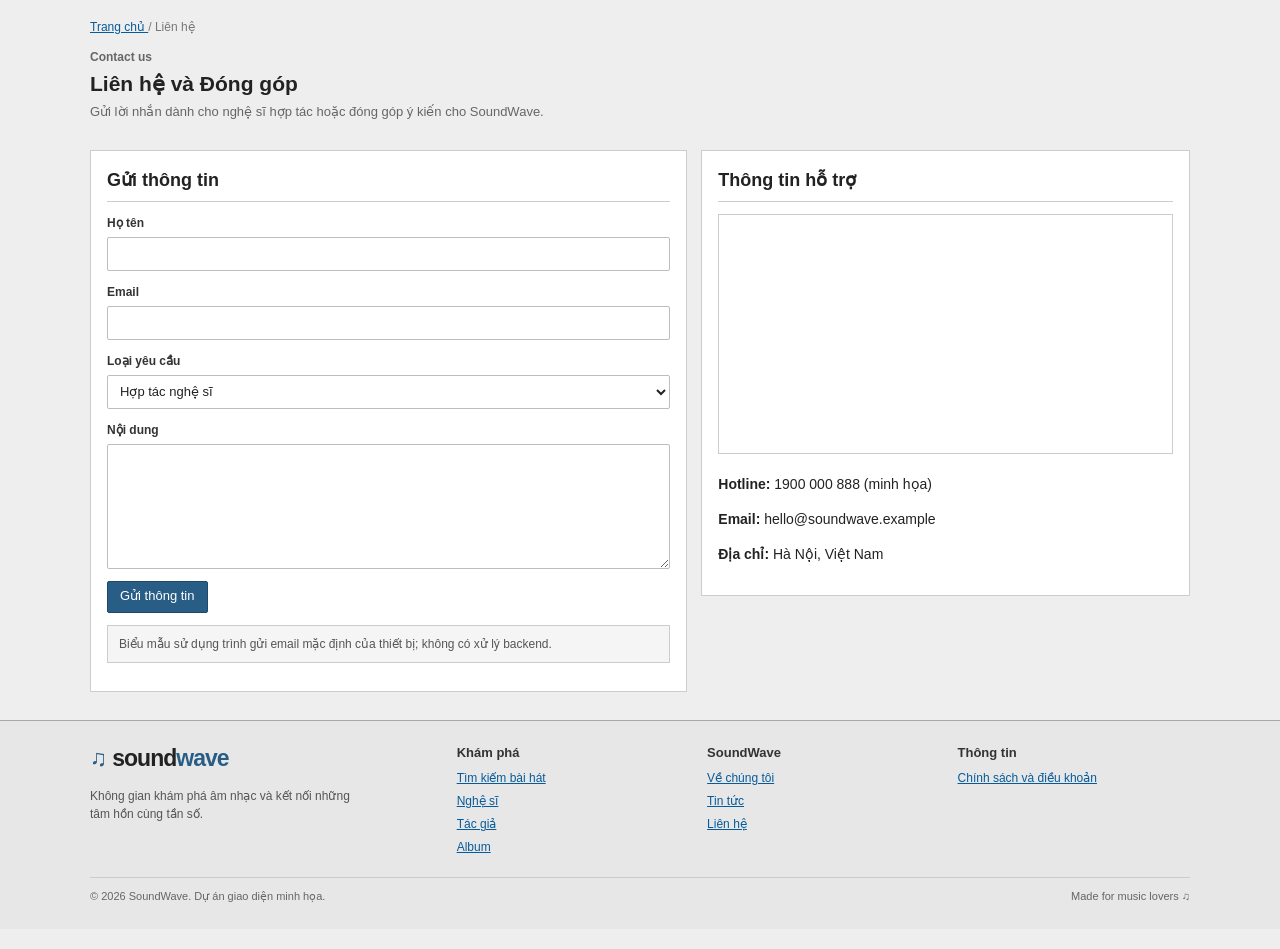
<file: contact.html>
<!DOCTYPE html>
<html lang="vi">
    <head>
        <meta charset="utf-8">
        <meta content="width=device-width, initial-scale=1" name="viewport">
        <meta content="SoundWave - nền tảng khám phá âm nhạc." name="description">
        <title>
            Liên hệ và Đóng góp | SoundWave
        </title>
        <link href="assets/css/style.css" rel="stylesheet">
    </head>
    <body class="frame-content">
        <main class="container">
            <section class="page-top">
                <div class="breadcrumb">
                    <a href="home.html" target="contentFrame">
                        Trang chủ
                    </a>
                    / Liên hệ
                </div>
                <div class="page-heading">
                    <div>
                        <div class="eyebrow">
                            Contact us
                        </div>
                        <h1>
                            Liên hệ và Đóng góp
                        </h1>
                        <p>
                            Gửi lời nhắn dành cho nghệ sĩ hợp tác hoặc đóng góp ý kiến cho SoundWave.
                        </p>
                    </div>
                </div>
            </section>
            <section class="contact-layout">
                <div class="form-panel">
                    <h2>
                        Gửi thông tin
                    </h2>
                    <form action="mailto:hello@soundwave.example" enctype="text/plain" method="post">
                        <div class="field">
                            <label for="name">
                                Họ tên
                            </label>
                            <input id="name" name="Họ tên" required="">
                        </div>
                        <div class="field">
                            <label for="email">
                                Email
                            </label>
                            <input id="email" name="Email" required="" type="email">
                        </div>
                        <div class="field">
                            <label for="type">
                                Loại yêu cầu
                            </label>
                            <select id="type" name="Loại yêu cầu">
                                <option>
                                    Hợp tác nghệ sĩ
                                </option>
                                <option>
                                    Góp ý
                                </option>
                                <option>
                                    Hỗ trợ
                                </option>
                                <option>
                                    Bản quyền
                                </option>
                            </select>
                        </div>
                        <div class="field">
                            <label for="message">
                                Nội dung
                            </label>
                            <textarea id="message" name="Nội dung" required=""></textarea>
                        </div>
                        <button class="btn btn-primary" type="submit">
                            Gửi thông tin
                        </button>
                    </form>
                    <p class="notice">
                        Biểu mẫu sử dụng trình gửi email mặc định của thiết bị; không có xử lý backend.
                    </p>
                </div>
                <aside class="map-panel">
                    <h2>
                        Thông tin hỗ trợ
                    </h2>
                    <iframe loading="lazy" src="https://www.google.com/maps?q=Hoan%20Kiem%2C%20Hanoi%2C%20Vietnam&amp;output=embed" title="Bản đồ Google Maps khu vực Hồ Hoàn Kiếm">
                    </iframe>
                    <p>
                        <b>
                            Hotline:
                        </b>
                        1900 000 888 (minh họa)
                    </p>
                    <p>
                        <b>
                            Email:
                        </b>
                        hello@soundwave.example
                    </p>
                    <p>
                        <b>
                            Địa chỉ:
                        </b>
                        Hà Nội, Việt Nam
                    </p>
                </aside>
            </section>
        </main>
        <footer class="site-footer">
            <div class="container">
                <div class="footer-top">
                    <div class="footer-brand">
                        <a class="brand" href="home.html" target="contentFrame">
                            <span class="brand-mark">
                                ♫
                            </span>
                            <span>sound<span>wave</span></span>
                        </a>
                        <p>
                            Không gian khám phá âm nhạc và kết nối những tâm hồn cùng tần số.
                        </p>
                    </div>
                    <div class="footer-col">
                        <h4>
                            Khám phá
                        </h4>
                        <a href="search.html" target="contentFrame">
                            Tìm kiếm bài hát
                        </a>
                        <a href="artist-songs.html" target="contentFrame">
                            Nghệ sĩ
                        </a>
                        <a href="composer-songs.html" target="contentFrame">
                            Tác giả
                        </a>
                        <a href="album-songs.html" target="contentFrame">
                            Album
                        </a>
                    </div>
                    <div class="footer-col">
                        <h4>
                            SoundWave
                        </h4>
                        <a href="about.html" target="contentFrame">
                            Về chúng tôi
                        </a>
                        <a href="detail.html" target="contentFrame">
                            Tin tức
                        </a>
                        <a href="contact.html" target="contentFrame">
                            Liên hệ
                        </a>
                    </div>
                    <div class="footer-col">
                        <h4>
                            Thông tin
                        </h4>
                        <a href="policy-terms.html" target="contentFrame">
                            Chính sách và điều khoản
                        </a>
                    </div>
                </div>
                <div class="footer-bottom">
                    <span>
                        © 2026 SoundWave. Dự án giao diện minh họa.
                    </span>
                    <span>
                        Made for music lovers ♫
                    </span>
                </div>
            </div>
        </footer>
    </body>
</html>
</file>
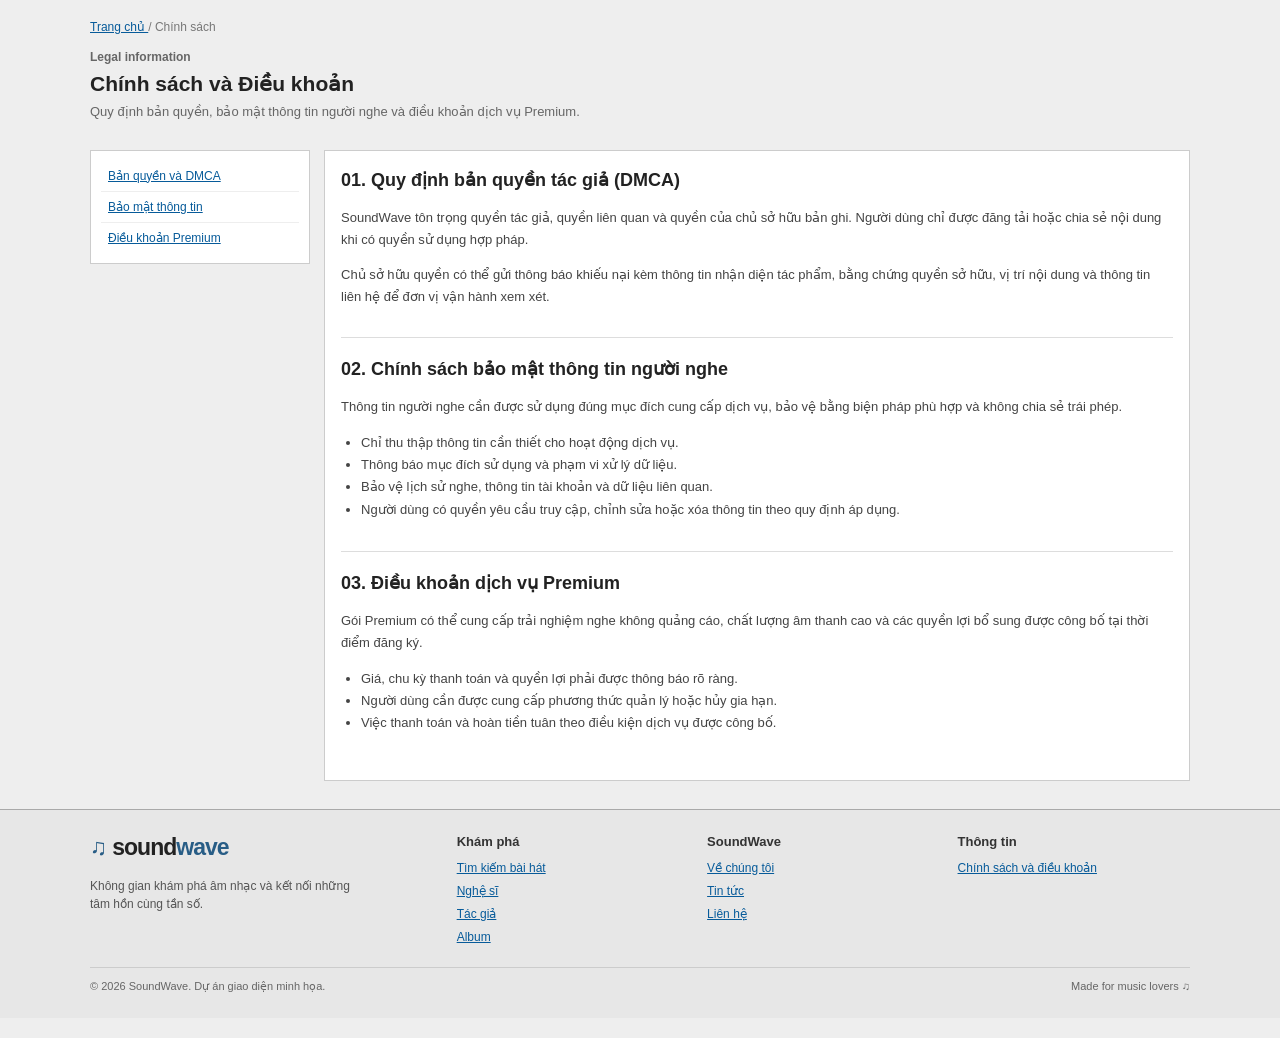
<file: policy-terms.html>
<!DOCTYPE html>
<html lang="vi">
    <head>
        <meta charset="utf-8">
        <meta content="width=device-width, initial-scale=1" name="viewport">
        <meta content="SoundWave - nền tảng khám phá âm nhạc." name="description">
        <title>
            Chính sách và Điều khoản | SoundWave
        </title>
        <link href="assets/css/style.css" rel="stylesheet">
    </head>
    <body class="frame-content">
        <main class="container">
            <section class="page-top">
                <div class="breadcrumb">
                    <a href="home.html" target="contentFrame">
                        Trang chủ
                    </a>
                    / Chính sách
                </div>
                <div class="page-heading">
                    <div>
                        <div class="eyebrow">
                            Legal information
                        </div>
                        <h1>
                            Chính sách và Điều khoản
                        </h1>
                        <p>
                            Quy định bản quyền, bảo mật thông tin người nghe và điều khoản dịch vụ Premium.
                        </p>
                    </div>
                </div>
            </section>
            <div class="policy-layout">
                <nav aria-label="Mục lục" class="policy-nav">
                    <a href="#copyright">
                        Bản quyền và DMCA
                    </a>
                    <a href="#privacy">
                        Bảo mật thông tin
                    </a>
                    <a href="#premium">
                        Điều khoản Premium
                    </a>
                </nav>
                <div class="policy-content">
                    <section id="copyright">
                        <h2>
                            01. Quy định bản quyền tác giả (DMCA)
                        </h2>
                        <p>
                            SoundWave tôn trọng quyền tác giả, quyền liên quan và quyền của chủ sở hữu bản ghi. Người dùng chỉ được đăng tải hoặc chia sẻ nội dung khi có quyền sử dụng hợp pháp.
                        </p>
                        <p>
                            Chủ sở hữu quyền có thể gửi thông báo khiếu nại kèm thông tin nhận diện tác phẩm, bằng chứng quyền sở hữu, vị trí nội dung và thông tin liên hệ để đơn vị vận hành xem xét.
                        </p>
                    </section>
                    <section id="privacy">
                        <h2>
                            02. Chính sách bảo mật thông tin người nghe
                        </h2>
                        <p>
                            Thông tin người nghe cần được sử dụng đúng mục đích cung cấp dịch vụ, bảo vệ bằng biện pháp phù hợp và không chia sẻ trái phép.
                        </p>
                        <ul>
                            <li>
                                Chỉ thu thập thông tin cần thiết cho hoạt động dịch vụ.
                            </li>
                            <li>
                                Thông báo mục đích sử dụng và phạm vi xử lý dữ liệu.
                            </li>
                            <li>
                                Bảo vệ lịch sử nghe, thông tin tài khoản và dữ liệu liên quan.
                            </li>
                            <li>
                                Người dùng có quyền yêu cầu truy cập, chỉnh sửa hoặc xóa thông tin theo quy định áp dụng.
                            </li>
                        </ul>
                    </section>
                    <section id="premium">
                        <h2>
                            03. Điều khoản dịch vụ Premium
                        </h2>
                        <p>
                            Gói Premium có thể cung cấp trải nghiệm nghe không quảng cáo, chất lượng âm thanh cao và các quyền lợi bổ sung được công bố tại thời điểm đăng ký.
                        </p>
                        <ul>
                            <li>
                                Giá, chu kỳ thanh toán và quyền lợi phải được thông báo rõ ràng.
                            </li>
                            <li>
                                Người dùng cần được cung cấp phương thức quản lý hoặc hủy gia hạn.
                            </li>
                            <li>
                                Việc thanh toán và hoàn tiền tuân theo điều kiện dịch vụ được công bố.
                            </li>
                        </ul>
                    </section>
                </div>
            </div>
        </main>
        <footer class="site-footer">
            <div class="container">
                <div class="footer-top">
                    <div class="footer-brand">
                        <a class="brand" href="home.html" target="contentFrame">
                            <span class="brand-mark">
                                ♫
                            </span>
                            <span>sound<span>wave</span></span>
                        </a>
                        <p>
                            Không gian khám phá âm nhạc và kết nối những tâm hồn cùng tần số.
                        </p>
                    </div>
                    <div class="footer-col">
                        <h4>
                            Khám phá
                        </h4>
                        <a href="search.html" target="contentFrame">
                            Tìm kiếm bài hát
                        </a>
                        <a href="artist-songs.html" target="contentFrame">
                            Nghệ sĩ
                        </a>
                        <a href="composer-songs.html" target="contentFrame">
                            Tác giả
                        </a>
                        <a href="album-songs.html" target="contentFrame">
                            Album
                        </a>
                    </div>
                    <div class="footer-col">
                        <h4>
                            SoundWave
                        </h4>
                        <a href="about.html" target="contentFrame">
                            Về chúng tôi
                        </a>
                        <a href="detail.html" target="contentFrame">
                            Tin tức
                        </a>
                        <a href="contact.html" target="contentFrame">
                            Liên hệ
                        </a>
                    </div>
                    <div class="footer-col">
                        <h4>
                            Thông tin
                        </h4>
                        <a href="policy-terms.html" target="contentFrame">
                            Chính sách và điều khoản
                        </a>
                    </div>
                </div>
                <div class="footer-bottom">
                    <span>
                        © 2026 SoundWave. Dự án giao diện minh họa.
                    </span>
                    <span>
                        Made for music lovers ♫
                    </span>
                </div>
            </div>
        </footer>
    </body>
</html>
</file>
<file: assets/css/style.css>
:root {
    --page-bg: #eeeeee;
    --surface: #ffffff;
    --surface-soft: #f5f5f5;
    --surface-muted: #e7e7e7;
    --text: #222222;
    --muted: #666666;
    --line: #cccccc;
    --line-dark: #a9a9a9;
    --link: #075b9a;
    --link-hover: #b3261e;
    --accent: #285d86;
    --accent-dark: #1e496b;
    --max-width: 1100px;
}

* {
    box-sizing: border-box;
}

html {
    scroll-behavior: auto;
}

body {
    margin: 0;
    background: var(--page-bg);
    color: var(--text);
    font-family: Arial, Helvetica, sans-serif;
    font-size: 14px;
    line-height: 1.5;
}

a {
    color: var(--link);
    text-decoration: underline;
}

a:hover,
a:focus {
    color: var(--link-hover);
}

button,
input,
select,
textarea {
    font: inherit;
}

button,
a,
input,
select,
textarea {
    -webkit-tap-highlight-color: transparent;
}

button {
    cursor: pointer;
}

img {
    display: block;
    max-width: 100%;
}

::selection {
    background: #d8e8f5;
    color: #111111;
}

.container {
    width: min(var(--max-width), calc(100% - 32px));
    margin-right: auto;
    margin-left: auto;
}

.muted {
    color: var(--muted);
}

.eyebrow {
    margin-bottom: 4px;
    color: var(--muted);
    font-size: 12px;
    font-weight: 700;
    letter-spacing: 0;
    text-transform: none;
}

.section {
    padding: 20px 0;
}

.section-head {
    display: flex;
    align-items: end;
    justify-content: space-between;
    gap: 16px;
    margin-bottom: 12px;
    padding-bottom: 8px;
    border-bottom: 1px solid var(--line);
}

.section-head h2,
.page-heading h1 {
    margin: 0;
    color: #222222;
    font-family: Arial, Helvetica, sans-serif;
    font-size: 21px;
    font-weight: 700;
    letter-spacing: 0;
    line-height: 1.3;
}

.section-head p {
    margin: 4px 0 0;
    color: var(--muted);
    font-size: 13px;
}

.text-link {
    color: var(--link);
    font-size: 13px;
    font-weight: 400;
}

.text-link:hover {
    color: var(--link-hover);
}

.pill {
    display: inline-block;
    padding: 3px 7px;
    border: 1px solid var(--line);
    border-radius: 2px;
    background: var(--surface-soft);
    color: #444444;
    font-size: 12px;
}

/* Thanh dau trang va dieu huong */
.site-header {
    position: relative;
    z-index: 10;
    border-bottom: 2px solid var(--accent);
    background: #ffffff;
}

.nav-wrap {
    display: flex;
    min-height: 58px;
    align-items: center;
    gap: 18px;
}

.brand {
    display: inline-flex;
    flex: 0 0 auto;
    align-items: center;
    gap: 6px;
    color: #222222;
    font-family: Arial, Helvetica, sans-serif;
    font-size: 23px;
    font-weight: 700;
    letter-spacing: -1px;
    text-decoration: none;
    white-space: nowrap;
}

.brand:hover {
    color: #222222;
}

.brand-mark {
    display: inline-block;
    width: auto;
    height: auto;
    border: 0;
    border-radius: 0;
    background: transparent;
    color: var(--accent);
    font-size: 23px;
    line-height: 1;
    box-shadow: none;
}

.brand-mark svg {
    width: 19px;
}

.brand span:last-child {
    color: #222222;
}

.brand span:last-child span {
    color: var(--accent);
}

.main-nav {
    display: flex;
    flex: 1 1 auto;
    align-items: center;
    flex-wrap: wrap;
    gap: 0;
}

.main-nav a {
    display: inline-block;
    padding: 8px 9px;
    border-left: 1px solid #dddddd;
    color: #333333;
    font-size: 13px;
    line-height: 1.3;
    text-decoration: none;
    white-space: nowrap;
}

.main-nav a:hover,
.main-nav a.active {
    background: var(--surface-muted);
    color: var(--link);
    text-decoration: underline;
}

.main-nav a.active {
    font-weight: 700;
}

.main-nav a.active::after {
    display: none;
}

.nav-actions {
    display: flex;
    align-items: center;
    gap: 6px;
}

.icon-btn,
.menu-toggle {
    display: inline-flex;
    width: 34px;
    height: 34px;
    align-items: center;
    justify-content: center;
    border: 1px solid var(--line);
    border-radius: 2px;
    background: #ffffff;
    color: #333333;
}

.icon-btn:hover,
.menu-toggle:hover {
    border-color: var(--accent);
    color: var(--link);
}

.btn {
    display: inline-flex;
    min-height: 32px;
    align-items: center;
    justify-content: center;
    gap: 6px;
    padding: 6px 12px;
    border: 1px solid var(--line-dark);
    border-radius: 2px;
    background: #f5f5f5;
    color: #222222;
    font-size: 13px;
    font-weight: 400;
    line-height: 1.3;
    text-decoration: none;
    transition: none;
}

.btn:hover {
    transform: none;
    border-color: var(--accent);
    background: #e8eef3;
    color: var(--link);
}

.btn-primary {
    border-color: var(--accent-dark);
    background: var(--accent);
    color: #ffffff;
    box-shadow: none;
}

.btn-primary:hover {
    border-color: #173c59;
    background: var(--accent-dark);
    color: #ffffff;
}

.btn-ghost {
    border-color: var(--line-dark);
    background: #ffffff;
    color: #333333;
}

.btn-ghost:hover {
    background: #eeeeee;
    color: var(--link);
}

.menu-toggle {
    display: none;
}

/* Khu vuc gioi thieu trang chu */
.hero {
    padding-top: 18px;
}

.hero-panel {
    position: relative;
    overflow: hidden;
    padding: 26px 28px;
    border: 1px solid var(--line);
    border-radius: 0;
    background: #ffffff !important;
    background-image: none !important;
}

.hero-panel::before {
    display: none;
}

.hero-content {
    position: relative;
    z-index: 1;
    max-width: 720px;
}

.hero h1 {
    margin: 7px 0 10px;
    color: #222222;
    font-family: Arial, Helvetica, sans-serif;
    font-size: clamp(25px, 3vw, 34px);
    font-weight: 700;
    letter-spacing: 0;
    line-height: 1.2;
}

.hero h1 span {
    color: var(--accent);
}

.hero p {
    max-width: 650px;
    margin: 0 0 16px;
    color: #555555;
    font-size: 14px;
}

.hero-actions {
    display: flex;
    flex-wrap: wrap;
    gap: 8px;
}

.hero-meta {
    display: flex;
    flex-wrap: wrap;
    gap: 8px 18px;
    margin-top: 16px;
    color: var(--muted);
    font-size: 12px;
}

.hero-meta span {
    display: inline-flex;
    align-items: center;
    gap: 5px;
}

.hero-meta b {
    color: #333333;
}

/* Danh sach bai hat va danh muc */
.song-grid {
    display: grid;
    grid-template-columns: repeat(2, minmax(0, 1fr));
    gap: 0 18px;
}

.song-card {
    position: relative;
    display: grid;
    min-width: 0;
    grid-template-columns: 68px minmax(0, 1fr);
    grid-template-rows: auto auto auto;
    column-gap: 10px;
    align-content: center;
    padding: 9px 0;
    border: 0;
    border-bottom: 1px solid #dddddd;
    border-radius: 0;
    background: transparent;
    box-shadow: none;
    transition: none;
}

.song-card:hover {
    transform: none;
    border-color: #dddddd;
    background: #f5f5f5;
    box-shadow: none;
}

.song-card > a:first-child {
    display: contents;
}

.cover-wrap {
    position: relative;
    grid-column: 1;
    grid-row: 1 / span 3;
    width: 68px;
    height: 68px;
    overflow: hidden;
    border: 1px solid var(--line);
    border-radius: 0;
    background: #eeeeee;
}

.cover-wrap img {
    width: 100%;
    height: 100%;
    object-fit: cover;
    transition: none;
}

.song-card:hover .cover-wrap img {
    transform: none;
}

.cover-play {
    display: none;
}

.song-card h3 {
    grid-column: 2;
    grid-row: 1;
    overflow: hidden;
    margin: 1px 0 2px;
    color: var(--link);
    font-size: 14px;
    font-weight: 700;
    text-overflow: ellipsis;
    white-space: nowrap;
}

.song-card .artist-link {
    grid-column: 2;
    grid-row: 2;
    color: #555555;
    font-size: 12px;
}

.song-card .artist-link:hover {
    color: var(--link-hover);
}

.song-card-foot {
    display: flex;
    grid-column: 2;
    grid-row: 3;
    align-items: center;
    justify-content: flex-start;
    gap: 12px;
    margin-top: 2px;
    color: var(--muted);
    font-size: 11px;
}

.category-grid {
    display: grid;
    grid-template-columns: repeat(4, minmax(0, 1fr));
    gap: 8px;
}

.category-card {
    position: relative;
    display: flex;
    min-height: 66px;
    flex-direction: column;
    justify-content: center;
    overflow: hidden;
    padding: 10px 12px;
    border: 1px solid var(--line);
    border-radius: 0;
    background: #ffffff;
    color: #222222;
    text-decoration: none;
    transition: none;
}

.category-card:hover {
    transform: none;
    border-color: var(--accent);
    background: #f5f8fa;
    color: var(--link);
    filter: none;
}

.category-card::after {
    display: none;
}

.category-card strong {
    position: relative;
    z-index: 1;
    color: #222222;
    font-size: 14px;
    font-weight: 700;
}

.category-card span {
    position: relative;
    z-index: 1;
    color: var(--muted);
    font-size: 12px;
    opacity: 1;
}

.cat-indie,
.cat-lofi,
.cat-edm,
.cat-acoustic {
    background: #ffffff;
}

.song-list {
    overflow: hidden;
    margin: 0;
    padding: 0;
    border: 1px solid var(--line);
    border-radius: 0;
    background: #ffffff;
    list-style: none;
}

.song-row {
    display: grid;
    grid-template-columns: 34px minmax(180px, 1fr) minmax(100px, 0.6fr) 90px 64px;
    align-items: center;
    gap: 10px;
    padding: 8px 10px;
    border-bottom: 1px solid #dddddd;
    transition: none;
}

.song-row:last-child {
    border-bottom: 0;
}

.song-row:hover {
    background: #f5f5f5;
}

.song-row-head {
    background: #e8e8e8;
    color: #444444;
    font-size: 12px;
    font-weight: 700;
}

.track-no {
    color: #777777;
    font-size: 12px;
}

.track-main {
    display: flex;
    min-width: 0;
    align-items: center;
    gap: 9px;
}

.track-thumb {
    width: 38px;
    height: 38px;
    flex: none;
    border: 1px solid var(--line);
    border-radius: 0;
    object-fit: cover;
}

.track-title {
    overflow: hidden;
    color: var(--link);
    font-size: 13px;
    font-weight: 700;
    text-overflow: ellipsis;
    white-space: nowrap;
}

.track-sub {
    color: var(--muted);
    font-size: 11px;
}

.track-sub a:hover {
    color: var(--link-hover);
}

.track-album,
.track-plays,
.track-time {
    color: #555555;
    font-size: 12px;
}

.track-actions {
    display: flex;
    align-items: center;
    gap: 5px;
}

.play-small {
    padding: 4px;
    border: 0;
    background: transparent;
    color: var(--link);
    font-size: 14px;
}

.play-small:hover {
    transform: none;
    color: var(--link-hover);
}

/* Dau trang, breadcrumb va bo loc */
.page-top {
    padding: 18px 0 12px;
}

.page-heading {
    display: flex;
    align-items: end;
    justify-content: space-between;
    gap: 16px;
    margin-bottom: 16px;
}

.page-heading p {
    max-width: 650px;
    margin: 5px 0 0;
    color: var(--muted);
    font-size: 13px;
}

.breadcrumb {
    margin-bottom: 12px;
    color: #777777;
    font-size: 12px;
}

.breadcrumb a:hover {
    color: var(--link-hover);
}

.filter-panel {
    display: grid;
    grid-template-columns: minmax(220px, 2fr) repeat(3, minmax(120px, 1fr));
    gap: 10px;
    margin: 16px 0 10px;
    padding: 14px;
    border: 1px solid var(--line);
    border-radius: 0;
    background: #ffffff;
}

.filter-actions {
    display: flex;
    grid-column: 1 / -1;
    justify-content: flex-end;
    gap: 7px;
}

.filter-actions .btn {
    min-width: 100px;
}

.field {
    display: flex;
    flex-direction: column;
    gap: 5px;
    margin-bottom: 12px;
}

.field label {
    color: #333333;
    font-size: 12px;
    font-weight: 700;
}

.field input,
.field select,
.field textarea,
.search-input {
    width: 100%;
    min-height: 34px;
    padding: 6px 8px;
    outline: none;
    border: 1px solid #bdbdbd;
    border-radius: 2px;
    background: #ffffff;
    color: #222222;
    font-size: 13px;
    transition: none;
}

.field input:focus,
.field select:focus,
.field textarea:focus,
.search-input:focus {
    border-color: var(--accent);
    outline: 1px solid #b7cddd;
    box-shadow: none;
}

.field select {
    color-scheme: light;
}

.results-meta {
    margin: 12px 0;
    color: #444444;
    font-size: 13px;
    font-weight: 700;
}

.search-card-meta {
    display: flex;
    grid-column: 3;
    grid-row: 1 / span 2;
    flex-direction: column;
    align-items: flex-start;
    justify-content: center;
    gap: 2px;
    margin: 0;
    padding: 0 0 0 12px;
    border: 0;
    border-left: 1px solid #e1e1e1;
    color: #666666;
    font-size: 11px;
}

.search-results {
    display: grid;
    grid-template-columns: minmax(0, 1fr);
    gap: 0;
    border-top: 1px solid var(--line);
    border-bottom: 1px solid var(--line);
    background: #ffffff;
}

.search-results .song-card {
    grid-template-columns: 68px minmax(0, 1fr) 130px 145px;
    grid-template-rows: auto auto;
    padding: 8px 10px;
    border-bottom: 1px solid #dddddd;
}

.search-results .song-card .cover-wrap {
    grid-row: 1 / span 2;
}

.search-results .song-card h3 {
    align-self: end;
}

.search-results .song-card .artist-link {
    grid-column: 2;
    grid-row: 2;
    align-self: start;
}

.search-results .song-card .song-card-foot {
    grid-column: 3;
    grid-row: 1 / span 2;
    align-self: center;
    flex-direction: column;
    align-items: flex-start;
    gap: 2px;
    margin: 0;
    padding-left: 10px;
    border-left: 1px solid #e1e1e1;
}

.search-results .song-card .search-card-meta {
    grid-column: 4;
    grid-row: 1 / span 2;
}

.empty-state {
    grid-column: 1 / -1;
    padding: 24px 15px;
    border: 0;
    border-radius: 0;
    background: #ffffff;
    color: #555555;
    text-align: center;
}

.empty-state strong {
    color: #222222;
}

/* Trang chi tiet bai hat */
.detail-layout {
    display: grid;
    grid-template-columns: minmax(0, 1fr) 285px;
    align-items: start;
    gap: 18px;
}

.song-hero {
    display: grid;
    grid-template-columns: 190px minmax(0, 1fr);
    align-items: center;
    gap: 18px;
    padding: 14px;
    border: 1px solid var(--line);
    border-radius: 0;
    background: #ffffff;
}

.song-hero img {
    width: 100%;
    aspect-ratio: 1;
    border: 1px solid var(--line);
    border-radius: 0;
    object-fit: cover;
    box-shadow: none;
}

.song-hero h1 {
    margin: 5px 0;
    color: #222222;
    font-family: Arial, Helvetica, sans-serif;
    font-size: clamp(22px, 3vw, 30px);
    font-weight: 700;
    letter-spacing: 0;
    line-height: 1.2;
}

.song-hero .artist-large {
    color: #444444;
    font-size: 14px;
}

.song-meta {
    display: flex;
    flex-wrap: wrap;
    gap: 6px 14px;
    margin: 12px 0;
    color: #555555;
    font-size: 12px;
}

.song-meta span {
    display: inline-flex;
    align-items: center;
    gap: 4px;
}

.play-large {
    display: inline-flex;
    width: 36px;
    height: 36px;
    align-items: center;
    justify-content: center;
    border: 1px solid var(--accent-dark);
    border-radius: 2px;
    background: var(--accent);
    color: #ffffff;
    font-size: 15px;
}

.song-action-row {
    display: flex;
    align-items: center;
    gap: 8px;
}

.lyrics-box {
    padding: 18px;
    border: 1px solid var(--line);
    border-radius: 0;
    background: #ffffff;
    color: #333333;
    font-size: 14px;
    line-height: 1.8;
    white-space: pre-line;
}

.lyrics-box p {
    margin: 0;
}

.lyrics-box p + p {
    margin-top: 12px;
}

.sidebar-card {
    margin-bottom: 12px;
    padding: 12px;
    border: 1px solid var(--line);
    border-radius: 0;
    background: #ffffff;
}

.sidebar-card h3 {
    margin: 0 0 9px;
    padding-bottom: 6px;
    border-bottom: 1px solid var(--line);
    font-size: 15px;
}

.mini-rec {
    display: flex;
    align-items: center;
    gap: 8px;
    margin: 9px 0;
}

.mini-rec img {
    width: 42px;
    height: 42px;
    border: 1px solid var(--line);
    border-radius: 0;
    object-fit: cover;
}

.mini-rec strong {
    display: block;
    font-size: 12px;
}

.mini-rec span {
    color: var(--muted);
    font-size: 11px;
}

.recommend-list {
    display: flex;
    flex-direction: column;
    gap: 0;
}

.recommend-item {
    display: grid;
    min-width: 0;
    grid-template-columns: 46px minmax(0, 1fr) auto;
    align-items: center;
    gap: 8px;
    padding: 7px 0;
    border: 0;
    border-bottom: 1px solid #e0e0e0;
    border-radius: 0;
    text-decoration: none;
    transition: none;
}

.recommend-item:last-child {
    border-bottom: 0;
}

.recommend-item:hover,
.recommend-item:focus-visible {
    outline: none;
    background: #f5f5f5;
}

.recommend-item img {
    width: 46px;
    height: 46px;
    aspect-ratio: 1;
    border: 1px solid var(--line);
    border-radius: 0;
    object-fit: cover;
}

.recommend-copy {
    display: flex;
    min-width: 0;
    flex-direction: column;
    gap: 1px;
}

.recommend-copy strong {
    overflow-wrap: anywhere;
    color: var(--link);
    font-size: 12px;
    line-height: 1.35;
}

.recommend-copy small {
    color: var(--muted);
    font-size: 11px;
    line-height: 1.35;
}

.recommend-item time {
    color: #555555;
    font-size: 11px;
    white-space: nowrap;
}

/* Ho so ca si va nhac si */
.profile-hero {
    position: relative;
    display: flex;
    align-items: center;
    gap: 18px;
    overflow: hidden;
    padding: 18px;
    border: 1px solid var(--line);
    border-radius: 0;
    background: #ffffff;
}

.profile-avatar {
    width: 130px;
    height: 130px;
    border: 1px solid var(--line);
    border-radius: 0;
    object-fit: cover;
    box-shadow: none;
}

.profile-copy {
    max-width: 720px;
}

.profile-copy h1 {
    margin: 3px 0;
    font-family: Arial, Helvetica, sans-serif;
    font-size: 26px;
    font-weight: 700;
    letter-spacing: 0;
}

.profile-copy p {
    margin: 7px 0;
    color: #555555;
}

.profile-stats {
    display: flex;
    flex-wrap: wrap;
    gap: 14px;
    margin: 10px 0;
    color: #444444;
    font-size: 12px;
}

.profile-stats b {
    color: #222222;
}

.badge-verified {
    display: inline-block;
    padding: 2px 6px;
    border: 1px solid #b7cddd;
    border-radius: 2px;
    background: #edf4f8;
    color: var(--accent-dark);
    font-size: 11px;
}

.profile-intro {
    margin-top: 12px;
    color: #555555;
}

.profile-panel {
    display: flex;
    align-items: center;
    gap: 18px;
    padding: 16px;
    border: 1px solid var(--line);
    border-radius: 0;
    background: #ffffff;
}

.profile-panel img {
    width: 128px;
    height: 128px;
    flex: 0 0 auto;
    border: 1px solid var(--line);
    border-radius: 0;
    object-fit: cover;
}

.profile-panel h1,
.album-hero h1 {
    margin: 0;
    font-family: Arial, Helvetica, sans-serif;
    font-size: 25px;
    font-weight: 700;
    letter-spacing: 0;
}

.profile-panel p,
.album-hero p {
    color: #555555;
}

/* Album va bai viet */
.article-panel {
    padding: 18px;
    border: 1px solid var(--line);
    border-radius: 0;
    background: #ffffff;
}

.article-panel h1 {
    margin: 5px 0 7px;
    color: #222222;
    font-family: Arial, Helvetica, sans-serif;
    font-size: clamp(22px, 3vw, 29px);
    font-weight: 700;
    letter-spacing: 0;
    line-height: 1.3;
}

.article-panel h2 {
    margin: 20px 0 7px;
    padding-bottom: 6px;
    border-bottom: 1px solid #dddddd;
    font-size: 18px;
}

.article-panel img {
    width: 100%;
    max-height: 340px;
    margin: 14px 0;
    border: 1px solid var(--line);
    border-radius: 0;
    object-fit: cover;
}

.article-panel p {
    color: #444444;
    font-size: 13px;
    line-height: 1.8;
}

.album-hero {
    display: flex;
    align-items: center;
    gap: 18px;
    padding: 16px;
    border: 1px solid var(--line);
    border-radius: 0;
    background: #ffffff;
}

.album-hero img {
    width: 170px;
    aspect-ratio: 1;
    flex: 0 0 auto;
    border: 1px solid var(--line);
    border-radius: 0;
    object-fit: cover;
}

.album-stats {
    display: flex;
    flex-wrap: wrap;
    gap: 10px 16px;
    color: #555555;
    font-size: 12px;
}

.article-layout {
    display: grid;
    grid-template-columns: minmax(0, 1fr) 270px;
    align-items: start;
    gap: 18px;
}

.article-cover {
    width: 100%;
    max-height: 360px;
    border: 1px solid var(--line);
    border-radius: 0;
    object-fit: cover;
}

.article-body {
    color: #333333;
    font-size: 14px;
    line-height: 1.8;
}

.article-body h2 {
    margin: 22px 0 8px;
    font-size: 19px;
}

.quote {
    margin: 18px 0;
    padding: 12px 16px;
    border-left: 3px solid var(--accent);
    background: #f4f4f4;
    color: #444444;
}

.news-list {
    display: flex;
    flex-direction: column;
    gap: 0;
}

.news-item {
    display: flex;
    align-items: center;
    gap: 10px;
    padding: 9px 0;
    border-bottom: 1px solid #dddddd;
}

.news-item img {
    width: 76px;
    height: 58px;
    border: 1px solid var(--line);
    object-fit: cover;
}

.news-item strong {
    display: block;
    font-size: 13px;
}

.news-item span {
    color: var(--muted);
    font-size: 11px;
}

/* Gioi thieu, lien he va chinh sach */
.mission-panel {
    padding: 20px;
    border: 1px solid var(--line);
    border-left: 4px solid var(--accent);
    border-radius: 0;
    background: #ffffff;
}

.mission-panel h2,
.mission-panel h1 {
    margin: 5px 0 10px;
    color: #222222;
    font-family: Arial, Helvetica, sans-serif;
    font-size: clamp(22px, 3vw, 29px);
    font-weight: 700;
    letter-spacing: 0;
    line-height: 1.3;
}

.mission-panel h2 span,
.mission-panel h1 span {
    color: var(--accent);
}

.mission-panel p {
    max-width: 720px;
    margin: 0 0 14px;
    color: #555555;
}

.value-grid,
.team-grid,
.contact-grid {
    display: grid;
    grid-template-columns: repeat(3, minmax(0, 1fr));
    gap: 12px;
}

.value-card,
.team-card,
.contact-card {
    min-width: 0;
    padding: 13px;
    border: 1px solid var(--line);
    border-radius: 0;
    background: #ffffff;
}

.value-icon {
    display: inline-block;
    margin-bottom: 6px;
    color: var(--accent);
    font-size: 20px;
}

.value-card h3,
.team-card h3,
.contact-card h3 {
    margin: 6px 0;
    font-size: 15px;
}

.value-card p,
.team-card p,
.contact-card p {
    margin: 5px 0;
    color: #555555;
    font-size: 13px;
}

.team-card img {
    width: 100%;
    height: 170px;
    border: 1px solid var(--line);
    border-radius: 0;
    object-fit: cover;
}

.social-links {
    display: flex;
    flex-wrap: wrap;
    gap: 8px 12px;
    margin-top: 9px;
    font-size: 12px;
}

.contact-layout {
    display: grid;
    grid-template-columns: minmax(0, 1.1fr) minmax(280px, 0.9fr);
    align-items: start;
    gap: 14px;
}

.form-panel,
.map-panel {
    padding: 16px;
    border: 1px solid var(--line);
    border-radius: 0;
    background: #ffffff;
}

.form-panel h2,
.map-panel h2 {
    margin: 0 0 12px;
    padding-bottom: 7px;
    border-bottom: 1px solid var(--line);
    font-size: 18px;
}

.form-grid {
    display: grid;
    grid-template-columns: repeat(2, minmax(0, 1fr));
    gap: 10px;
}

.field.full {
    grid-column: 1 / -1;
}

.field textarea {
    min-height: 125px;
    resize: vertical;
}

.form-note {
    color: var(--muted);
    font-size: 12px;
}

.form-success {
    padding: 10px;
    border: 1px solid #b9cfbd;
    background: #f1f7f2;
    color: #31583a;
}

.map-panel iframe {
    width: 100%;
    height: 240px;
    border: 1px solid var(--line);
    border-radius: 0;
}

.contact-details {
    display: grid;
    gap: 8px;
    margin-top: 12px;
}

.contact-detail {
    padding-bottom: 7px;
    border-bottom: 1px solid #e1e1e1;
}

.contact-detail b {
    display: block;
    margin-bottom: 2px;
}

.policy-layout {
    display: grid;
    grid-template-columns: 220px minmax(0, 1fr);
    align-items: start;
    gap: 14px;
}

.policy-nav {
    position: sticky;
    top: 12px;
    padding: 10px;
    border: 1px solid var(--line);
    border-radius: 0;
    background: #ffffff;
}

.policy-nav a {
    display: block;
    padding: 6px 7px;
    border-bottom: 1px solid #eeeeee;
    color: var(--link);
    font-size: 12px;
}

.policy-nav a:last-child {
    border-bottom: 0;
}

.policy-nav a:hover {
    background: #f4f4f4;
    color: var(--link-hover);
}

.policy-content {
    padding: 16px;
    border: 1px solid var(--line);
    border-radius: 0;
    background: #ffffff;
}

.policy-content section {
    margin-bottom: 18px;
    padding-bottom: 16px;
    border-bottom: 1px solid #dddddd;
    scroll-margin-top: 12px;
}

.policy-content section:last-child {
    margin-bottom: 0;
    border-bottom: 0;
}

.policy-content h2 {
    margin: 0 0 8px;
    font-size: 18px;
}

.policy-content p,
.policy-content li {
    color: #444444;
    font-size: 13px;
    line-height: 1.7;
}

.policy-content ul {
    padding-left: 20px;
}

.notice {
    margin-top: 12px;
    padding: 9px 11px;
    border: 1px solid var(--line);
    border-radius: 0;
    background: #f5f5f5;
    color: #555555;
    font-size: 12px;
}

.simple-table {
    width: 100%;
    border: 1px solid var(--line);
    border-collapse: collapse;
    border-radius: 0;
    background: #ffffff;
}

.simple-table th,
.simple-table td {
    padding: 9px 11px;
    border-right: 1px solid #e0e0e0;
    border-bottom: 1px solid #dddddd;
    text-align: left;
    vertical-align: middle;
}

.simple-table th {
    background: #e8e8e8;
    color: #333333;
    font-size: 12px;
    font-weight: 700;
    letter-spacing: 0;
    text-transform: none;
}

.simple-table td {
    color: #444444;
    font-size: 13px;
}

.simple-table tr:last-child td {
    border-bottom: 0;
}

.simple-table th:last-child,
.simple-table td:last-child {
    border-right: 0;
}

.simple-table tbody tr:nth-child(even) {
    background: #fafafa;
}

.simple-table tbody tr:hover {
    background: #f0f5f8;
}

.simple-table a:hover {
    color: var(--link-hover);
}

/* Chan trang */
.site-footer {
    margin-top: 28px;
    padding: 20px 0 24px;
    border-top: 1px solid var(--line-dark);
    background: #e7e7e7;
}

.footer-top {
    display: grid;
    grid-template-columns: 1.5fr 1fr 1fr 1fr;
    gap: 18px;
    padding-bottom: 16px;
}

.footer-brand p {
    max-width: 280px;
    color: #555555;
    font-size: 12px;
}

.footer-col h4 {
    margin: 2px 0 7px;
    color: #333333;
    font-size: 13px;
}

.footer-col a {
    display: block;
    margin: 5px 0;
    color: var(--link);
    font-size: 12px;
}

.footer-col a:hover {
    color: var(--link-hover);
}

.footer-bottom {
    display: flex;
    justify-content: space-between;
    gap: 12px;
    padding-top: 10px;
    border-top: 1px solid #cccccc;
    color: #666666;
    font-size: 11px;
}

.footer-links {
    display: flex;
    flex-wrap: wrap;
    gap: 8px 16px;
}

.footer-links a {
    color: var(--link);
    font-size: 12px;
}

.footer-links a:hover {
    color: var(--link-hover);
}

/* Trinh phat nhac dung chung trong trang khung */
.player-bar {
    position: fixed;
    z-index: 60;
    right: 0;
    bottom: 0;
    left: 0;
}

.player-inner {
    display: flex;
    align-items: center;
    justify-content: space-between;
    gap: 12px;
}

.now-playing {
    display: flex;
    align-items: center;
    gap: 8px;
}

.now-playing img {
    width: 42px;
    height: 42px;
    object-fit: cover;
}

.now-playing strong {
    display: block;
    font-size: 13px;
}

.now-playing span {
    color: var(--muted);
    font-size: 11px;
}

.player-center {
    display: flex;
    align-items: center;
    gap: 7px;
}

.player-control {
    border: 0;
    background: transparent;
    color: #333333;
}

.player-control:hover {
    color: var(--link-hover);
}

.player-toggle {
    width: 34px;
    height: 34px;
    border: 1px solid var(--line-dark);
    border-radius: 2px;
    background: #ffffff;
}

.player-progress {
    display: flex;
    align-items: center;
    gap: 8px;
}

.progress-track {
    width: 180px;
    height: 4px;
    background: #cccccc;
}

.progress-fill {
    height: 4px;
    background: var(--accent);
}

.player-extra {
    display: flex;
    align-items: center;
    gap: 8px;
}

.volume-line {
    width: 75px;
    height: 4px;
    background: #cccccc;
}

.volume-line::after {
    display: block;
    width: 55%;
    height: 4px;
    background: var(--accent);
    content: "";
}

.demo-tag {
    padding: 2px 5px;
    border: 1px solid var(--line);
    color: #555555;
    font-size: 10px;
}

/* Cac thanh phan rieng cua trang khung */
.shell-body {
    display: flex;
    width: 100%;
    height: 100vh;
    min-height: 0;
    flex-direction: column;
    overflow: hidden;
    padding-bottom: 0;
    background: var(--page-bg);
}

.shell-header {
    position: relative;
    z-index: 40;
    flex: 0 0 auto;
}

.shell-header .nav-wrap {
    min-height: 66px;
    flex-wrap: wrap;
    gap: 4px 16px;
    padding-top: 6px;
    padding-bottom: 6px;
}

.shell-header .main-nav {
    flex-wrap: wrap;
}

.shell-main {
    min-height: 0;
    flex: 1 1 auto;
    overflow: hidden;
    background: var(--page-bg);
}

.shell-frame {
    display: block;
    width: 100%;
    height: 100%;
    min-height: 0;
    border: 0;
    background: var(--page-bg);
}

.shell-player {
    position: relative;
    z-index: 60;
    inset: auto;
    flex: 0 0 auto;
    padding: 8px 0;
    border-top: 2px solid var(--accent);
    background: #e3e3e3;
}

.shell-player .container {
    display: flex;
    align-items: center;
    justify-content: space-between;
    gap: 12px;
}

.shell-player small {
    color: #555555;
}

.player-track {
    display: flex;
    min-width: 145px;
    flex: 0 1 230px;
    flex-direction: column;
    line-height: 1.35;
}

.player-track strong {
    color: #222222;
    font-size: 13px;
}

.player-track small {
    overflow: hidden;
    color: #555555;
    font-size: 11px;
    text-overflow: ellipsis;
    white-space: nowrap;
}

.audio-player {
    display: block;
    width: min(100%, 520px);
    min-width: 250px;
    height: 38px;
    flex: 1 1 420px;
    color-scheme: light;
}

.player-hint {
    flex: 0 1 190px;
    color: #555555;
    font-size: 11px;
    text-align: right;
}

.frame-content {
    padding-bottom: 20px;
    background: var(--page-bg);
}

.frame-content .site-footer {
    padding-bottom: 24px;
}

/* Responsive tablet */
@media (max-width: 1024px) {
    :root {
        --max-width: 960px;
    }

    .detail-layout {
        grid-template-columns: minmax(0, 1fr) 250px;
    }

    .song-hero {
        grid-template-columns: 160px minmax(0, 1fr);
    }

    .main-nav a {
        padding-right: 7px;
        padding-left: 7px;
    }
}

/* Responsive mobile */
@media (max-width: 767px) {
    body {
        font-size: 13px;
    }

    .container {
        width: calc(100% - 20px);
    }

    .shell-body {
        height: 100dvh;
    }

    .shell-header .nav-wrap {
        align-items: flex-start;
        flex-direction: column;
        gap: 5px;
    }

    .brand {
        font-size: 21px;
    }

    .main-nav {
        width: 100%;
        flex: 0 0 auto;
        gap: 0;
    }

    .main-nav a {
        padding: 6px 7px;
        border-top: 1px solid #e1e1e1;
        font-size: 12px;
    }

    .shell-main {
        overflow: hidden;
    }

    .shell-player {
        padding: 6px 0;
    }

    .shell-player .container {
        display: grid;
        grid-template-columns: minmax(0, 1fr);
        gap: 4px;
    }

    .player-track {
        min-width: 0;
    }

    .player-hint {
        display: none;
    }

    .audio-player {
        width: 100%;
        min-width: 0;
        max-width: none;
        height: 34px;
    }

    .page-top {
        padding-top: 12px;
    }

    .page-heading {
        display: block;
    }

    .section {
        padding: 14px 0;
    }

    .section-head h2,
    .page-heading h1 {
        font-size: 19px;
    }

    .song-grid {
        grid-template-columns: minmax(0, 1fr);
    }

    .category-grid {
        grid-template-columns: repeat(2, minmax(0, 1fr));
    }

    .filter-panel {
        grid-template-columns: repeat(2, minmax(0, 1fr));
        padding: 10px;
    }

    .filter-panel .field:first-child {
        grid-column: 1 / -1;
    }

    .filter-actions {
        justify-content: flex-start;
    }

    .filter-actions .btn {
        min-width: 0;
    }

    .search-results .song-card {
        grid-template-columns: 58px minmax(0, 1fr) 95px;
        grid-template-rows: auto auto;
    }

    .search-results .song-card .cover-wrap {
        width: 58px;
        height: 58px;
    }

    .search-results .song-card .song-card-foot {
        grid-column: 3;
        grid-row: 1 / span 2;
        padding-left: 8px;
    }

    .search-results .song-card .search-card-meta {
        display: none;
    }

    .detail-layout,
    .article-layout,
    .contact-layout,
    .policy-layout {
        grid-template-columns: minmax(0, 1fr);
    }

    .song-hero {
        grid-template-columns: 110px minmax(0, 1fr);
        gap: 12px;
        padding: 10px;
    }

    .song-hero h1 {
        font-size: 20px;
    }

    .profile-panel,
    .album-hero,
    .profile-hero {
        align-items: flex-start;
        flex-direction: column;
        padding: 12px;
    }

    .profile-panel img,
    .album-hero img {
        width: 100px;
        height: 100px;
    }

    .profile-panel h1,
    .album-hero h1 {
        font-size: 21px;
    }

    .team-grid,
    .value-grid,
    .contact-grid {
        grid-template-columns: repeat(2, minmax(0, 1fr));
    }

    .team-card img {
        height: 135px;
    }

    .policy-nav {
        position: static;
    }

    .policy-nav a {
        display: inline-block;
        margin-right: 5px;
        border: 0;
    }

    .simple-table {
        display: block;
        overflow-x: auto;
        white-space: nowrap;
    }

    .simple-table th,
    .simple-table td {
        padding: 7px 8px;
    }

    .footer-top {
        grid-template-columns: repeat(2, minmax(0, 1fr));
        gap: 12px;
    }

    .footer-brand {
        grid-column: 1 / -1;
    }

    .footer-bottom {
        flex-direction: column;
        gap: 4px;
    }

    .map-panel iframe {
        height: 210px;
    }
}

@media (max-width: 420px) {
    .category-grid,
    .team-grid,
    .value-grid,
    .contact-grid {
        grid-template-columns: minmax(0, 1fr);
    }

    .search-results .song-card {
        grid-template-columns: 50px minmax(0, 1fr);
    }

    .search-results .song-card .cover-wrap {
        width: 50px;
        height: 50px;
    }

    .search-results .song-card .song-card-foot {
        grid-column: 2;
        grid-row: 3;
        flex-direction: row;
        padding: 0;
        border: 0;
    }

    .song-hero {
        grid-template-columns: 1fr;
    }

    .song-hero img {
        width: 150px;
    }

    .form-grid {
        grid-template-columns: 1fr;
    }
}
</file>
